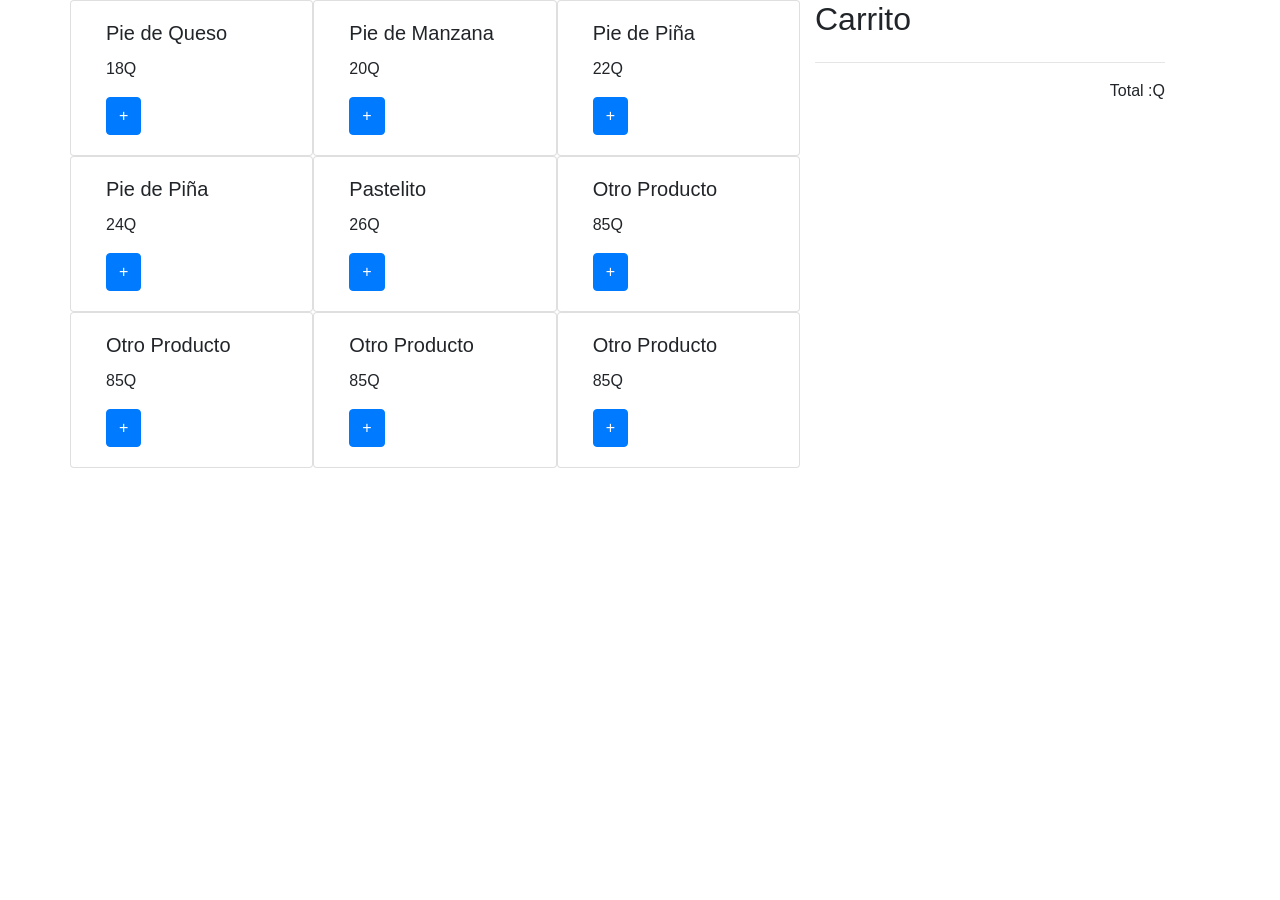
<file: FutureBurguerWeb/web/pags/carrito.html>
<!DOCTYPE html>
<html lang="es">
<head>
    <meta charset="UTF-8">
    <title></title>
    <meta name="viewport" content="width=device-width, user-scalable=no, initial-scale=1.0, maximum-scale=1.0, minimum-scale=1.0">
    <link rel="stylesheet" href="https://stackpath.bootstrapcdn.com/bootstrap/4.1.0/css/bootstrap.min.css" integrity="sha384-9gVQ4dYFwwWSjIDZnLEWnxCjeSWFphJiwGPXr1jddIhOegiu1FwO5qRGvFXOdJZ4" crossorigin="anonymous">
    <script>
        window.onload = function () {
            // Variables
            let postres = [
                {
                    id: 'postres1',
                    nombre: 'Pie de Queso',
                    precio: 18.00
                },
                {
                    id: 'postres2',
                    nombre: 'Pie de Manzana',
                    precio: 20.00
                },
                {
                    id: 'postres3',
                    nombre: 'Pie de Piña',
                    precio: 22.00
                },
                {
                    id: 'postres4',
                    nombre: 'Pie de Piña',
                    precio: 24.00
                },
                {
                    id: 'postres5',
                    nombre: 'Pastelito ',
                    precio: 26.00
                },
                {
                    id: 'postres6',
                    nombre: 'Otro Producto',
                    precio: 85
                },
                {
                    id: 'postres7',
                    nombre: 'Otro Producto',
                    precio: 85
                },
                {
                    id: 'postres8',
                    nombre: 'Otro Producto',
                    precio: 85
                },
                {
                    id: 'postres9',
                    nombre: 'Otro Producto',
                    precio: 85
                }

            ]
            let $items = document.querySelector('#items');
            let carrito = [];
            let total = 0;
            let $carrito = document.querySelector('#carrito');
            let $total = document.querySelector('#total');
            // Funciones
            function renderItems () {
                for (let info of postres) {
                    // Estructura
                    let miNodo = document.createElement('div');
                    miNodo.classList.add('card', 'col-sm-4');
                    // Body
                    let miNodoCardBody = document.createElement('div');
                    miNodoCardBody.classList.add('card-body');
                    // Titulo
                    let miNodoTitle = document.createElement('h5');
                    miNodoTitle.classList.add('card-title');
                    miNodoTitle.textContent = info['nombre'];
                    // Precio
                    let miNodoPrecio = document.createElement('p');
                    miNodoPrecio.classList.add('card-text');
                    miNodoPrecio.textContent = info['precio'] + 'Q';
                    // Boton 
                    let miNodoBoton = document.createElement('button');
                    miNodoBoton.classList.add('btn', 'btn-primary');
                    miNodoBoton.textContent = '+';
                    miNodoBoton.setAttribute('marcador', info['id']);
                    miNodoBoton.addEventListener('click', anyadirCarrito);
                    // Insertamos
                    miNodoCardBody.appendChild(miNodoTitle);
                    miNodoCardBody.appendChild(miNodoPrecio);
                    miNodoCardBody.appendChild(miNodoBoton);
                    miNodo.appendChild(miNodoCardBody);
                    $items.appendChild(miNodo);
                }
            }
            function anyadirCarrito () {
                // Anyadimos el Nodo a nuestro carrito
                carrito.push(this.getAttribute('marcador'))
                // Calculo el total
                calcularTotal();
                // Renderizamos el carrito 
                renderizarCarrito();

            }
            //Gernera todos los elementos del carrito
            function renderizarCarrito () {
                // Vaciamos todo el html
                $carrito.textContent = '';
                // Generamos los Nodos a partir de carrito
                carrito.forEach(function (item, indice) {
                    // Obtenemos el item que necesitamos de la variable base de datos
                    let miItem = postres.filter(function(itempostres) {
                        return itempostres['id'] == item;
                    });
                    // Creamos el nodo del item del carrito
                    let miNodo = document.createElement('li');
                    miNodo.classList.add('list-group-item', 'text-right');
                    miNodo.textContent = `${miItem[0]['nombre']} - ${miItem[0]['precio']}Q`;
                    // Boton de borrar
                    let miBoton = document.createElement('button');
                    miBoton.classList.add('btn', 'btn-danger', 'mx-5');
                    miBoton.textContent = 'X';
                    miBoton.setAttribute('posicion', indice);
                    miBoton.addEventListener('click', borrarItemCarrito);
                    // Mezclamos nodos
                    miNodo.appendChild(miBoton);
                    $carrito.appendChild(miNodo);
                })
            }

            function borrarItemCarrito () {
                // Obtenemos la posicion que hay en el boton pulsado
                let posicion = this.getAttribute('posicion');
                // Borramos la posicion que nos interesa
                carrito.splice(posicion, 1);
                // volvemos a renderizar
                renderizarCarrito();
                // Calculamos de nuevo el precio
                calcularTotal();
            }

            function calcularTotal () {
                // Limpiamos precio anterior
                total = 0;
                // Recorremos el array del carrito
                for (let item of carrito) {
                    // De cada elemento obtenemos su precio
                    let miItem = postres.filter(function(itempostres) {
                        return itempostres['id'] == item;
                    });
                    total = total + miItem[0]['precio'];
                }
                // Formateamos el total para que solo tenga dos decimales
                let totalDosDecimales = total.toFixed(2);
                // Renderizamos el precio en el HTML
                $total.textContent = totalDosDecimales;
            }
            // Eventos

            // Inicio
            renderItems();
        } 
    </script>
</head>
<body>
    <div class="container">
        <div class="row">
            
            <!-- Elementos generados a partir del JSON -->
            <main id="items" class="col-sm-8 row"></main>
            <!-- Carrito -->
            <aside class="col-sm-4">
                <h2>Carrito</h2>
                <!-- Elementos del carrito -->
                <ul id="carrito" class="list-group"></ul>
                <hr>
                <!-- Precio total -->
                <p class="text-right">Total :Q <span id="total"></span></p>
            </aside>
        </div>
    </div>
    
</body>
</html>
</file>
